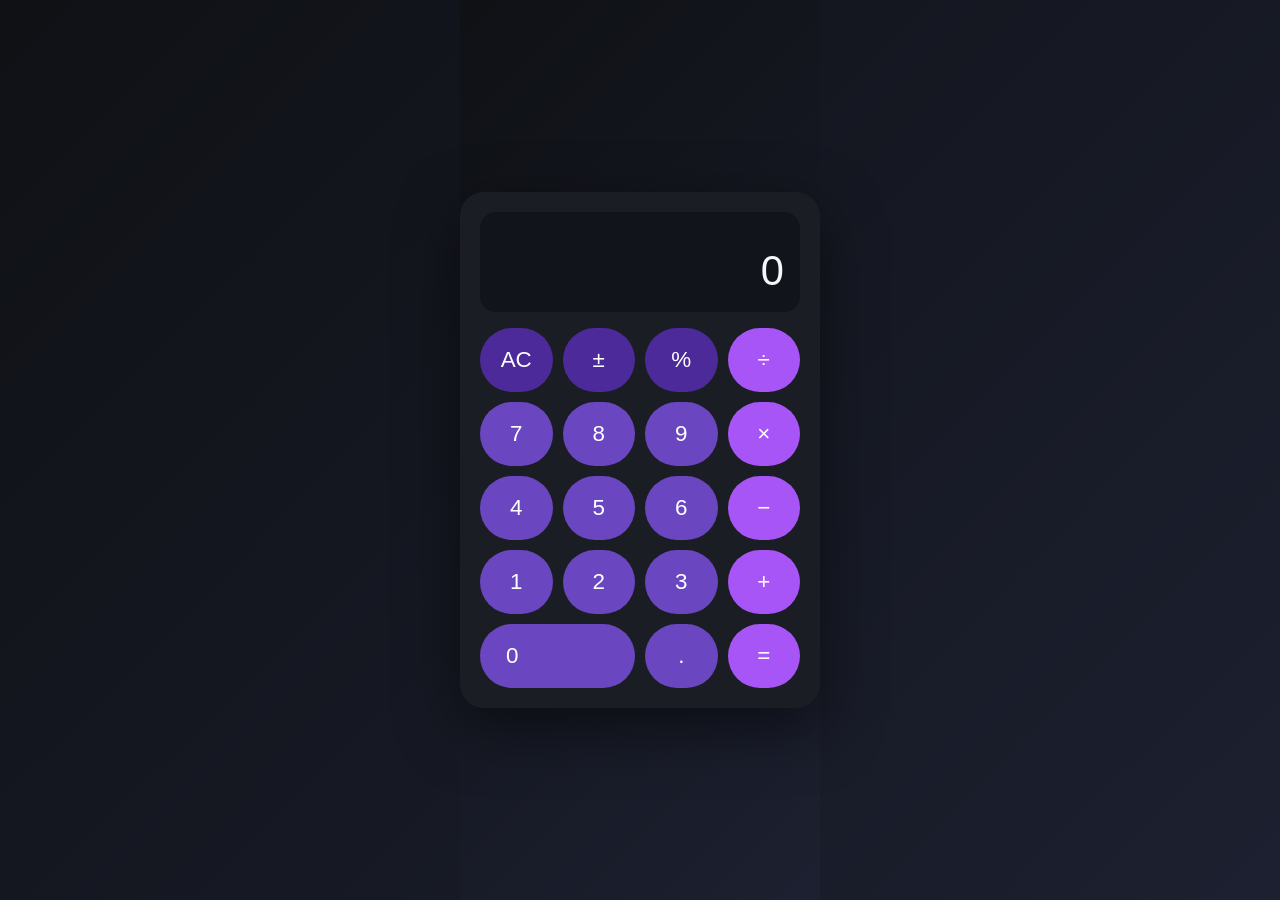
<file: calculator/index.html>
<!doctype html>
<html lang="en">
  <head>
    <meta charset="utf-8" />
    <meta name="viewport" content="width=device-width, initial-scale=1" />
    <title>Calculator</title>
    <link rel="stylesheet" href="styles.css" />
  </head>
  <body>
    <main class="calc" role="application" aria-label="Calculator">
      <div class="display">
        <div class="history" id="history" aria-live="polite"></div>
        <div class="current" id="current" aria-live="polite">0</div>
      </div>
      <div class="keys">
        <button class="key fn" data-action="clear">AC</button>
        <button class="key fn" data-action="sign">±</button>
        <button class="key fn" data-action="percent">%</button>
        <button class="key op" data-op="/">÷</button>

        <button class="key num" data-num="7">7</button>
        <button class="key num" data-num="8">8</button>
        <button class="key num" data-num="9">9</button>
        <button class="key op" data-op="*">×</button>

        <button class="key num" data-num="4">4</button>
        <button class="key num" data-num="5">5</button>
        <button class="key num" data-num="6">6</button>
        <button class="key op" data-op="-">−</button>

        <button class="key num" data-num="1">1</button>
        <button class="key num" data-num="2">2</button>
        <button class="key num" data-num="3">3</button>
        <button class="key op" data-op="+">+</button>

        <button class="key num zero" data-num="0">0</button>
        <button class="key num" data-action="dot">.</button>
        <button class="key eq" data-action="equals">=</button>
      </div>
    </main>
    <script src="app.js"></script>
  </body>
</html>
</file>
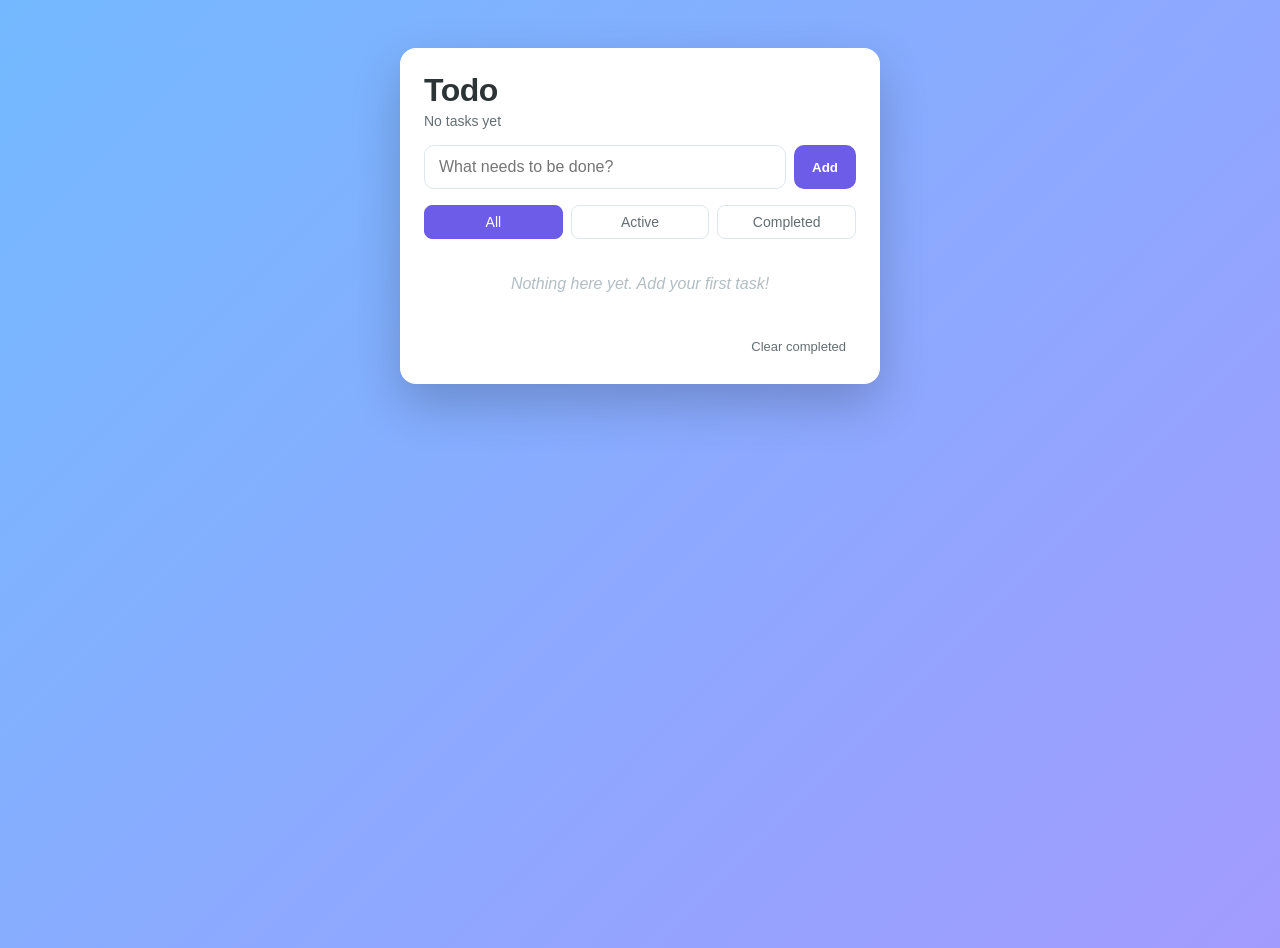
<file: todo/index.html>
<!DOCTYPE html>
<html lang="en">
  <head>
    <meta charset="UTF-8" />
    <meta name="viewport" content="width=device-width, initial-scale=1.0" />
    <title>Todo List</title>
    <link rel="stylesheet" href="styles.css" />
  </head>
  <body>
    <main class="app">
      <header class="app__header">
        <h1>Todo</h1>
        <p id="summary" class="app__summary">No tasks yet</p>
      </header>

      <form id="new-todo-form" class="new-todo">
        <input
          id="new-todo-input"
          class="new-todo__input"
          type="text"
          placeholder="What needs to be done?"
          autocomplete="off"
          required
        />
        <button type="submit" class="new-todo__add">Add</button>
      </form>

      <nav class="filters" aria-label="Filter todos">
        <button class="filters__btn is-active" data-filter="all">All</button>
        <button class="filters__btn" data-filter="active">Active</button>
        <button class="filters__btn" data-filter="completed">Completed</button>
      </nav>

      <ul id="todo-list" class="todo-list" aria-live="polite"></ul>

      <footer class="app__footer">
        <button id="clear-completed" class="footer__clear" type="button">
          Clear completed
        </button>
      </footer>
    </main>

    <script src="app.js"></script>
  </body>
</html>
</file>
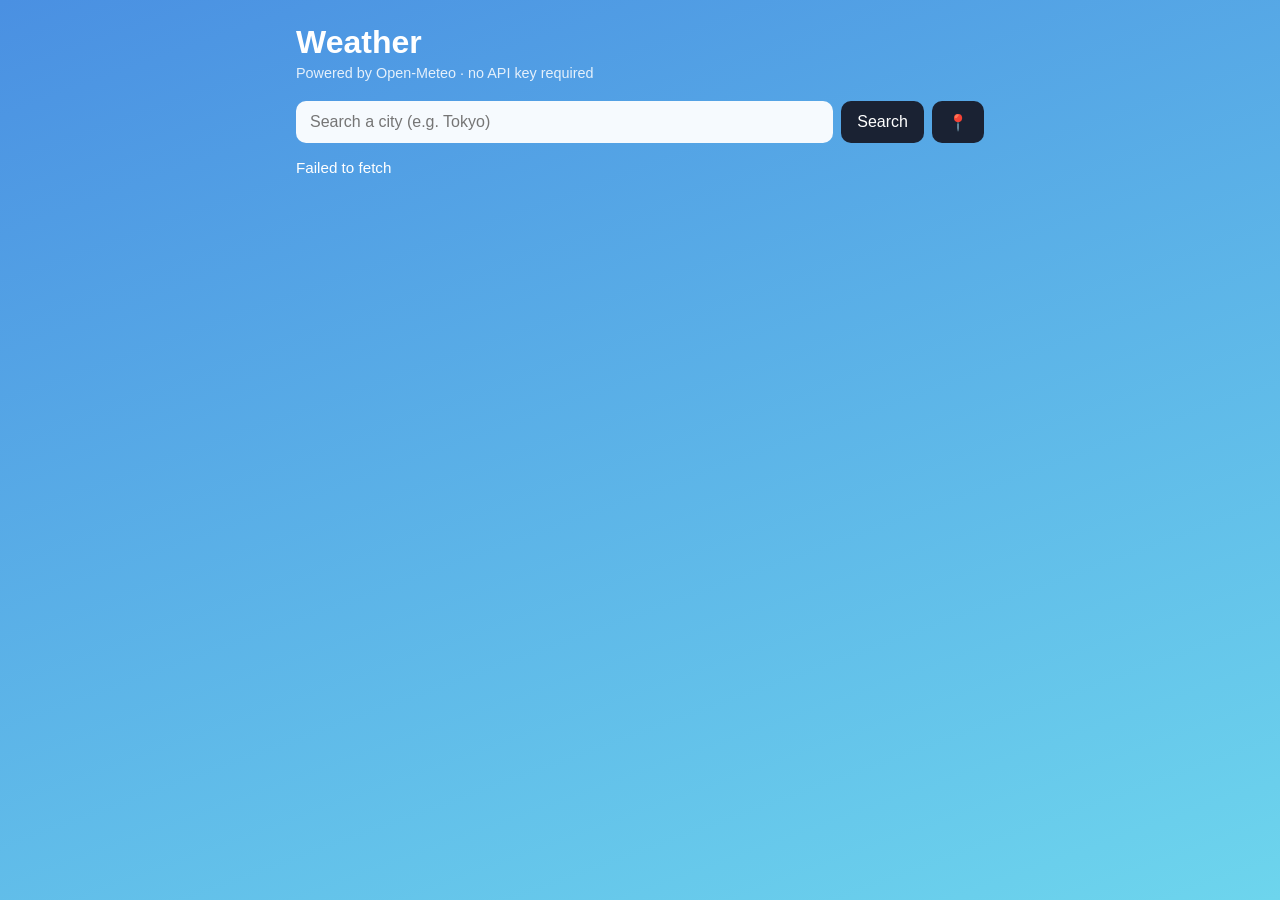
<file: weather/index.html>
<!DOCTYPE html>
<html lang="en">
<head>
  <meta charset="UTF-8" />
  <meta name="viewport" content="width=device-width, initial-scale=1.0" />
  <title>Weather</title>
  <link rel="stylesheet" href="styles.css" />
</head>
<body>
  <main class="app">
    <header class="header">
      <h1>Weather</h1>
      <p class="subtitle">Powered by Open-Meteo · no API key required</p>
    </header>

    <form id="search-form" class="search">
      <input
        id="search-input"
        type="text"
        placeholder="Search a city (e.g. Tokyo)"
        autocomplete="off"
        required
      />
      <button type="submit">Search</button>
      <button type="button" id="geo-btn" title="Use my location">📍</button>
    </form>

    <section id="status" class="status" aria-live="polite"></section>

    <section id="current" class="current hidden">
      <div class="current-main">
        <div class="location">
          <h2 id="place"></h2>
          <p id="now-time"></p>
        </div>
        <div class="temp">
          <span id="temp"></span><span class="unit">°C</span>
        </div>
      </div>
      <div class="current-meta">
        <div><span class="label">Condition</span><span id="condition"></span></div>
        <div><span class="label">Feels like</span><span id="feels"></span>°C</div>
        <div><span class="label">Humidity</span><span id="humidity"></span>%</div>
        <div><span class="label">Wind</span><span id="wind"></span> km/h</div>
      </div>
    </section>

    <section id="forecast" class="forecast hidden">
      <h3>7-day forecast</h3>
      <ul id="forecast-list"></ul>
    </section>
  </main>

  <script src="app.js"></script>
</body>
</html>
</file>
<file: calculator/styles.css>
:root {
  --bg: #0f1115;
  --panel: #1a1d24;
  --display: #11141a;
  --text: #f5f7fa;
  --muted: #b8a8d9;
  --num: #6b46c1;
  --num-hover: #7c5ad1;
  --fn: #4c2a99;
  --fn-hover: #5d36b3;
  --op: #a855f7;
  --op-hover: #b975f9;
}

* { box-sizing: border-box; }

html, body {
  margin: 0;
  height: 100%;
  font-family: -apple-system, BlinkMacSystemFont, "Segoe UI", Roboto, sans-serif;
  background: linear-gradient(135deg, #0f1115, #1c2030);
  color: var(--text);
  display: grid;
  place-items: center;
}

.calc {
  width: min(360px, 92vw);
  background: var(--panel);
  border-radius: 24px;
  padding: 20px;
  box-shadow: 0 20px 60px rgba(0,0,0,0.5);
}

.display {
  background: var(--display);
  border-radius: 16px;
  padding: 18px 16px;
  margin-bottom: 16px;
  text-align: right;
  min-height: 96px;
  display: flex;
  flex-direction: column;
  justify-content: flex-end;
}

.history {
  color: var(--muted);
  font-size: 0.95rem;
  min-height: 1.2em;
  word-break: break-all;
}

.current {
  font-size: 2.6rem;
  font-weight: 300;
  word-break: break-all;
  line-height: 1.1;
}

.keys {
  display: grid;
  grid-template-columns: repeat(4, 1fr);
  gap: 10px;
}

.key {
  border: none;
  border-radius: 999px;
  height: 64px;
  font-size: 1.4rem;
  color: #fff;
  cursor: pointer;
  transition: background 0.12s ease, transform 0.06s ease;
  font-family: inherit;
}

.key:active { transform: scale(0.96); }

.num { background: var(--num); }
.num:hover { background: var(--num-hover); }

.fn { background: var(--fn); color: #fff; }
.fn:hover { background: var(--fn-hover); }

.op, .eq { background: var(--op); color: #fff; font-weight: 500; }
.op:hover, .eq:hover { background: var(--op-hover); }

.op.active { box-shadow: inset 0 0 0 3px #fff; }

.zero {
  grid-column: span 2;
  border-radius: 999px;
  text-align: left;
  padding-left: 26px;
}
</file>
<file: todo/styles.css>
* {
  box-sizing: border-box;
}

html,
body {
  margin: 0;
  padding: 0;
  font-family: -apple-system, BlinkMacSystemFont, "Segoe UI", Roboto, sans-serif;
  background: linear-gradient(135deg, #74b9ff 0%, #a29bfe 100%);
  min-height: 100vh;
  color: #2d3436;
}

.app {
  max-width: 480px;
  margin: 48px auto;
  padding: 24px;
  background: #ffffff;
  border-radius: 16px;
  box-shadow: 0 20px 50px rgba(0, 0, 0, 0.2);
}

.app__header h1 {
  margin: 0;
  font-size: 32px;
  letter-spacing: -0.5px;
}

.app__summary {
  margin: 4px 0 16px;
  color: #636e72;
  font-size: 14px;
}

.new-todo {
  display: flex;
  gap: 8px;
  margin-bottom: 16px;
}

.new-todo__input {
  flex: 1;
  padding: 12px 14px;
  border: 1px solid #dfe6e9;
  border-radius: 10px;
  font-size: 16px;
  outline: none;
  transition: border-color 0.15s;
}

.new-todo__input:focus {
  border-color: #74b9ff;
}

.new-todo__add {
  padding: 0 18px;
  border: none;
  border-radius: 10px;
  background: #6c5ce7;
  color: #fff;
  font-weight: 600;
  cursor: pointer;
  transition: background 0.15s;
}

.new-todo__add:hover {
  background: #5a4dcf;
}

.filters {
  display: flex;
  gap: 8px;
  margin-bottom: 12px;
}

.filters__btn {
  flex: 1;
  padding: 8px;
  border: 1px solid #dfe6e9;
  background: #fff;
  border-radius: 8px;
  cursor: pointer;
  font-size: 14px;
  color: #636e72;
  transition: all 0.15s;
}

.filters__btn:hover {
  border-color: #b2bec3;
}

.filters__btn.is-active {
  background: #6c5ce7;
  border-color: #6c5ce7;
  color: #fff;
}

.todo-list {
  list-style: none;
  margin: 0;
  padding: 0;
  max-height: 50vh;
  overflow-y: auto;
}

.todo-item {
  display: flex;
  align-items: center;
  gap: 10px;
  padding: 10px 8px;
  border-bottom: 1px solid #f1f2f6;
}

.todo-item:last-child {
  border-bottom: none;
}

.todo-item__checkbox {
  width: 20px;
  height: 20px;
  cursor: pointer;
  accent-color: #6c5ce7;
}

.todo-item__text {
  flex: 1;
  font-size: 16px;
  word-break: break-word;
  cursor: pointer;
}

.todo-item.is-done .todo-item__text {
  text-decoration: line-through;
  color: #b2bec3;
}

.todo-item__edit {
  flex: 1;
  padding: 6px 8px;
  border: 1px solid #74b9ff;
  border-radius: 6px;
  font-size: 16px;
  outline: none;
}

.todo-item__delete {
  background: transparent;
  border: none;
  color: #d63031;
  font-size: 18px;
  cursor: pointer;
  opacity: 0.5;
  transition: opacity 0.15s;
}

.todo-item__delete:hover {
  opacity: 1;
}

.todo-list__empty {
  text-align: center;
  color: #b2bec3;
  padding: 24px 0;
  font-style: italic;
}

.app__footer {
  margin-top: 16px;
  text-align: right;
}

.footer__clear {
  background: transparent;
  border: none;
  color: #636e72;
  font-size: 13px;
  cursor: pointer;
  padding: 6px 10px;
  border-radius: 6px;
}

.footer__clear:hover {
  background: #f1f2f6;
  color: #d63031;
}
</file>
<file: weather/styles.css>
* { box-sizing: border-box; }

body {
  margin: 0;
  font-family: -apple-system, BlinkMacSystemFont, "Segoe UI", Roboto, sans-serif;
  background: linear-gradient(160deg, #4a90e2 0%, #6dd5ed 100%);
  min-height: 100vh;
  color: #1a2233;
}

.app {
  max-width: 720px;
  margin: 0 auto;
  padding: 24px 16px 48px;
}

.header h1 {
  margin: 0;
  font-size: 2rem;
  color: #fff;
}

.subtitle {
  margin: 4px 0 20px;
  color: rgba(255, 255, 255, 0.85);
  font-size: 0.9rem;
}

.search {
  display: flex;
  gap: 8px;
  margin-bottom: 16px;
}

.search input {
  flex: 1;
  padding: 12px 14px;
  border: none;
  border-radius: 10px;
  font-size: 1rem;
  background: rgba(255, 255, 255, 0.95);
}

.search button {
  padding: 0 16px;
  border: none;
  border-radius: 10px;
  background: #1a2233;
  color: #fff;
  font-size: 1rem;
  cursor: pointer;
}

.search button:hover { background: #2c3a55; }

.status {
  color: #fff;
  min-height: 1.2em;
  margin: 8px 0;
  font-size: 0.95rem;
}

.hidden { display: none !important; }

.current,
.forecast {
  background: rgba(255, 255, 255, 0.95);
  border-radius: 16px;
  padding: 20px;
  margin-top: 16px;
  box-shadow: 0 6px 20px rgba(0, 0, 0, 0.12);
}

.current-main {
  display: flex;
  align-items: center;
  justify-content: space-between;
  gap: 16px;
}

.location h2 { margin: 0; font-size: 1.4rem; }
.location p { margin: 4px 0 0; color: #6b7280; font-size: 0.9rem; }

.temp {
  font-size: 3.5rem;
  font-weight: 600;
  line-height: 1;
}
.temp .unit { font-size: 1.4rem; vertical-align: top; color: #6b7280; }

.current-meta {
  display: grid;
  grid-template-columns: repeat(2, 1fr);
  gap: 12px;
  margin-top: 20px;
}

.current-meta div {
  background: #f1f5fb;
  padding: 10px 12px;
  border-radius: 10px;
  display: flex;
  justify-content: space-between;
  font-size: 0.95rem;
}

.current-meta .label {
  color: #6b7280;
  margin-right: 8px;
}

.forecast h3 { margin: 0 0 12px; }

#forecast-list {
  list-style: none;
  margin: 0;
  padding: 0;
}

#forecast-list li {
  display: grid;
  grid-template-columns: 1.2fr 2fr 1fr;
  align-items: center;
  padding: 10px 4px;
  border-bottom: 1px solid #eef0f4;
  gap: 8px;
}

#forecast-list li:last-child { border-bottom: none; }

.day { font-weight: 500; }
.cond { color: #4b5563; font-size: 0.95rem; }
.range { text-align: right; font-variant-numeric: tabular-nums; }
.range .lo { color: #6b7280; margin-left: 8px; }

@media (min-width: 540px) {
  .current-meta { grid-template-columns: repeat(4, 1fr); }
}
</file>
